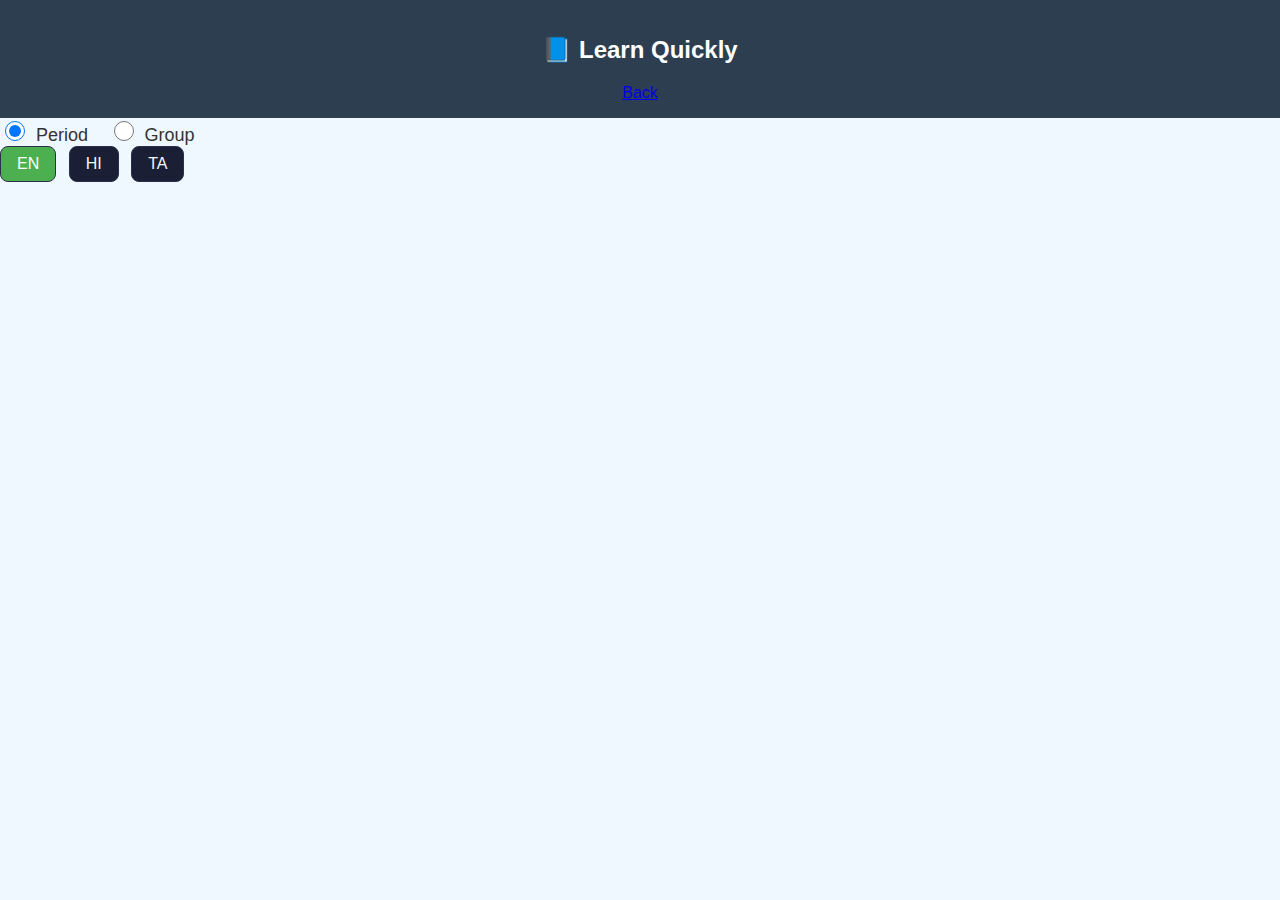
<file: pages/learn-quickly.html>
<!doctype html><html lang="en"><head>
<meta charset="utf-8"><meta name="viewport" content="width=device-width,initial-scale=1">
<title>Learn Quickly • Mnemonics</title>
<link rel="stylesheet" href="../css/style.css">
<link rel="stylesheet" href="../css/mnemonics.css">
</head><body>
<header class="topbar"><h2>📘 Learn Quickly</h2><nav><a href="../frontPage.html">Back</a></nav></header>
<section class="controls">
  <div>
    <label><input type="radio" name="scope" value="period" checked> Period</label>
    <label><input type="radio" name="scope" value="group"> Group</label>
  </div>
  <div class="lang">
    <button class="chip active" data-lang="english">EN</button>
    <button class="chip" data-lang="hindi">HI</button>
    <button class="chip" data-lang="tamil">TA</button>
  </div>
</section>
<main id="mnArea" class="mn-list"></main>
<script src="../js/mnemonics.js"></script>
</body></html>
</file>
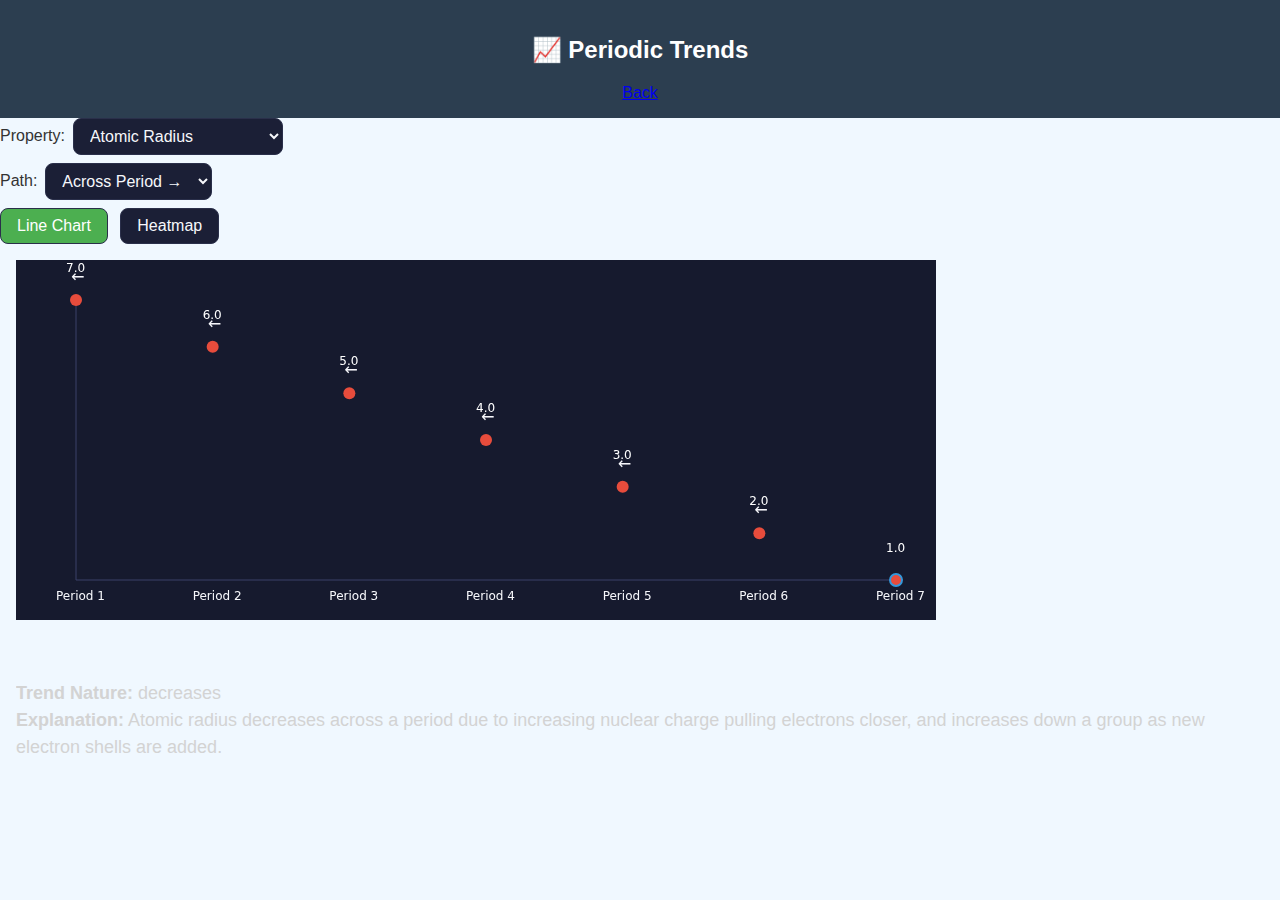
<file: pages/trends.html>
<!doctype html>
<html lang="en">
<head>
<meta charset="utf-8">
<meta name="viewport" content="width=device-width,initial-scale=1">
<title>Periodic Trends</title>
<link rel="stylesheet" href="../css/style.css">
<link rel="stylesheet" href="../css/trends.css">
</head>
<body>
<header class="topbar">
  <h2>📈 Periodic Trends</h2>
  <nav><a href="../frontPage.html">Back</a></nav>
</header>

<section class="controls">
  <label>Property:
    <select id="propSel">
      <option value="atomicRadius">Atomic Radius</option>
      <option value="ionizationEnergy">Ionization Energy</option>
      <option value="electronAffinity">Electron Affinity</option>
      <option value="electronegativity">Electronegativity</option>
      <option value="metallicCharacter">Metallic Character</option>
      <option value="nonMetallicCharacter">Non-Metallic Character</option>
      <option value="reactivity">Reactivity</option>
      <option value="valency">Valency</option>
    </select>
  </label>

  <label>Path:
    <select id="pathSel">
      <option value="periodTrend">Across Period →</option>
      <option value="groupTrend">Down Group ⬇</option>
    </select>
  </label>

  <button id="modeLine" class="chip active">Line Chart</button>
  <button id="modeHeat" class="chip">Heatmap</button>
</section>

<main class="trend-wrap">
  <canvas id="chart" width="920" height="360" aria-label="Trend chart"></canvas>
  <div id="heat" class="heat hidden"></div>
  <p id="trendStatement" style="margin-top:16px; font-size:16px; color:#3a4068;"></p>
</main>

<script src="../js/trends.js"></script>
</body>
</html>
</file>
<file: css/style.css>
body {
  font-family: Arial, sans-serif;
  margin: 0; padding: 0;
  background: #f0f8ff;
  color: #333;
}

header {
  background-color: #2c3e50;
  color: white;
  padding: 1rem;
  text-align: center;
}

nav button {
  background: #34495e;
  color: white;
  border: none;
  margin: 0 0.3rem;
  padding: 0.5rem 1rem;
  cursor: pointer;
  font-weight: bold;
}

nav button.active {
  background: #1abc9c;
}

main {
  padding: 1rem;
}

.tab-section {
  display: none;
}

.tab-section.active {
  display: block;
}

/* Add styles for periodic table, element details, mnemonics, and trends in their respective CSS files */
</file>
<file: css/mnemonics.css>
.mn-list {
  display: grid;
  grid-template-columns: repeat(auto-fill, minmax(260px, 1fr));
  gap: 1rem;
  padding: 1rem;
}

.mn-card {
  background: #fff;
  border-radius: 10px;
  padding: 1rem;
  box-shadow: 0 2px 6px rgba(0,0,0,0.1);
}

.mn-card h3 {
  margin: 0 0 .5rem;
  color: #444;
}

.elements {
  font-weight: bold;
  color: #222;
}

.mnemonic {
  font-style: italic;
  color: #555;
}

.fun-fact {
  display: block;
  margin-top: .5rem;
  font-size: 0.85em;
  color: #777;
}

.lang .chip {
  background: #1b1f36;  /* dark gray */
  color: #f6f7fb;       /* light text */
  border: 1px solid #2a2f4a;
  border-radius: 8px;
  padding: 0.5rem 1rem;   /* bigger clickable area */
  font-size: 16px;        /* larger text */
  margin-right: 0.5rem;
  cursor: pointer;min-width: 50px;
  text-align: center
}

.lang .chip.active {
  background: #4CAF50;
  color: #fff;
}
.controls div label {
    font-size: 18px;       /* larger text */
    margin-right: 16px;    /* more spacing between options */
    cursor: pointer;
}

.controls div input[type="radio"] {
    width: 20px;   /* bigger radio circle */
    height: 20px;
    margin-right: 6px; /* space between circle and label */
}
</file>
<file: css/trends.css>
.trend-wrap {
  padding: 16px;
  position: relative;
}

.hidden {
  display: none;
}

/* Controls: bigger dropdowns and buttons */
.controls select {
  font-size: 16px;
  padding: 8px 12px;
  border-radius: 8px;
  border: 1px solid #2a2f4a;
  background: #1b1f36;
  color: #f6f7fb;
  margin-right: 12px;
}

.controls .chip {
  padding: 8px 16px;
  font-size: 16px;
  border-radius: 8px;
  cursor: pointer;
  border: 1px solid #2a2f4a;
  background: #1b1f36;
  color: #f6f7fb;
  margin-right: 8px;
}

.controls .chip.active {
  background: #4CAF50;
  color: #fff;
}

.controls label {
  display: flex;
  align-items: center;
  gap: 8px;
  margin-bottom: 8px;
}

.heat {
  display: grid;
  gap: 12px;
  padding: 16px 8px 8px 8px;
}

.tile {
  display: flex;
  flex-direction: column;
  align-items: center;
  justify-content: center;
  border-radius: 10px;
  padding: 16px;
  color: #fff;
  border: 1px solid #2a2f4a;
  font-size: 16px;
  text-align: center;
  min-height: 70px;
}

canvas {
  margin-bottom: 16px;
  background: #161a2e; /* optional dark bg for canvas */
}

/* Trend statement: 2-line, more visible */
#trendStatement {
  color: #f6f7fb;
  font-size: 16px;
  line-height: 1.4;
  margin-top: 16px;
}
</file>
